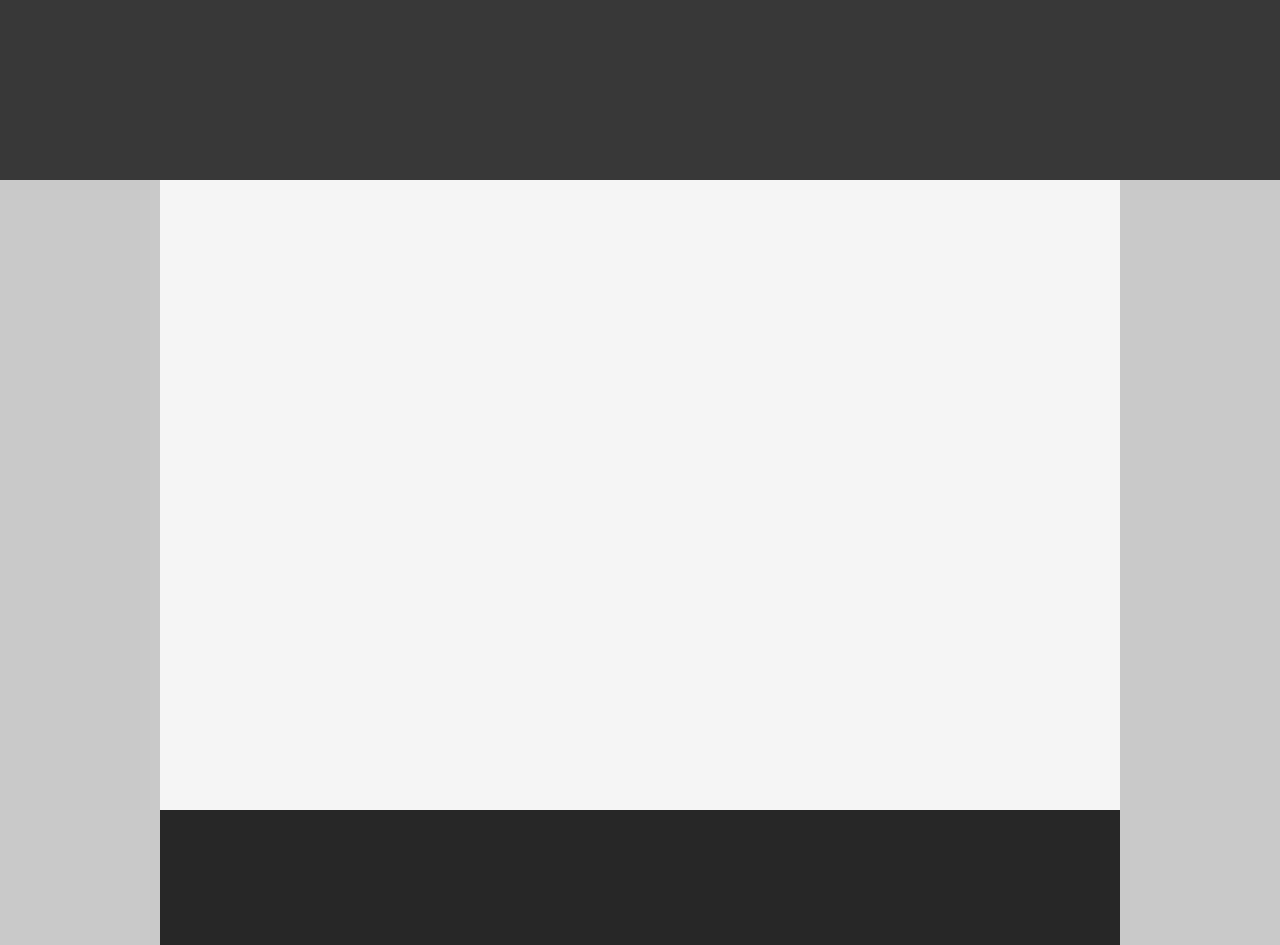
<file: first/index.html>
<!-- Put your HTML HERE, make sure to connect your index.css sheet -->
<!DOCTYPE html>
<html lang="en">
    <head>
       <link rel="stylesheet" href="index.css"/>
       <meta name="author" content="Kaley Forster">
       <title>Solution One</title>
    </head>

    <body>
        <div class="header"></div>
        <div class="content"></div>
        <div class="footer"></div>
    </body>
</html>
</file>
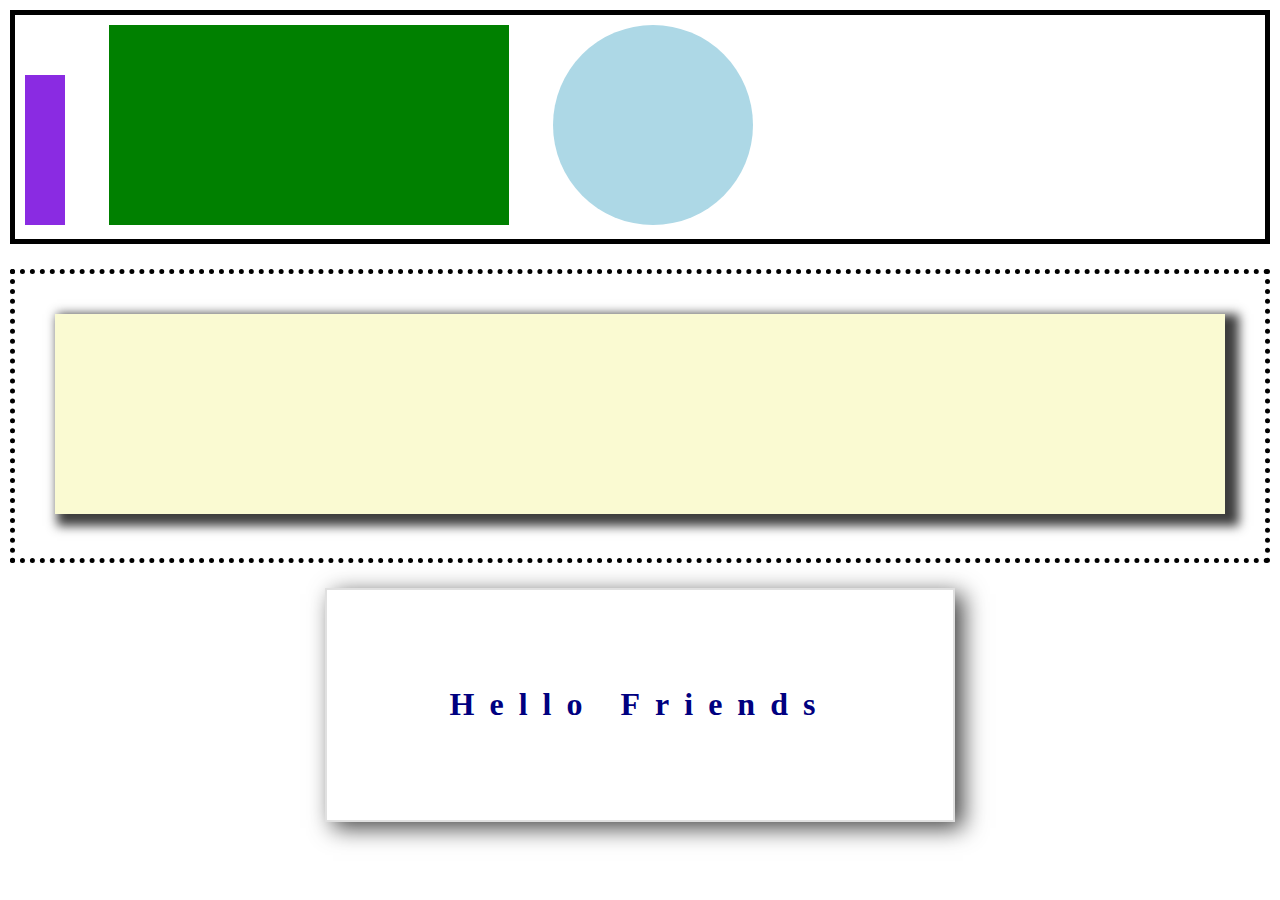
<file: second/index.html>
<!-- Put your HTML HERE, make sure to connect your index.css sheet -->
<!DOCTYPE html>
<html lang='en'>
    <head>
        <title>Solution 2</title>
        <link rel='stylesheet' href='index.css'/>
    </head>
    
    <body>
        <div class='one'>
            <div class='square1'></div>
            <div class='square2'></div>
            <div class='circle'></div>
        </div>
        <div class='two'>
            <div class="square3"></div>
        </div>
        <div class='three'>
            <h1>Hello Friends</h1>
        </div>
    </body>
</html>
</file>
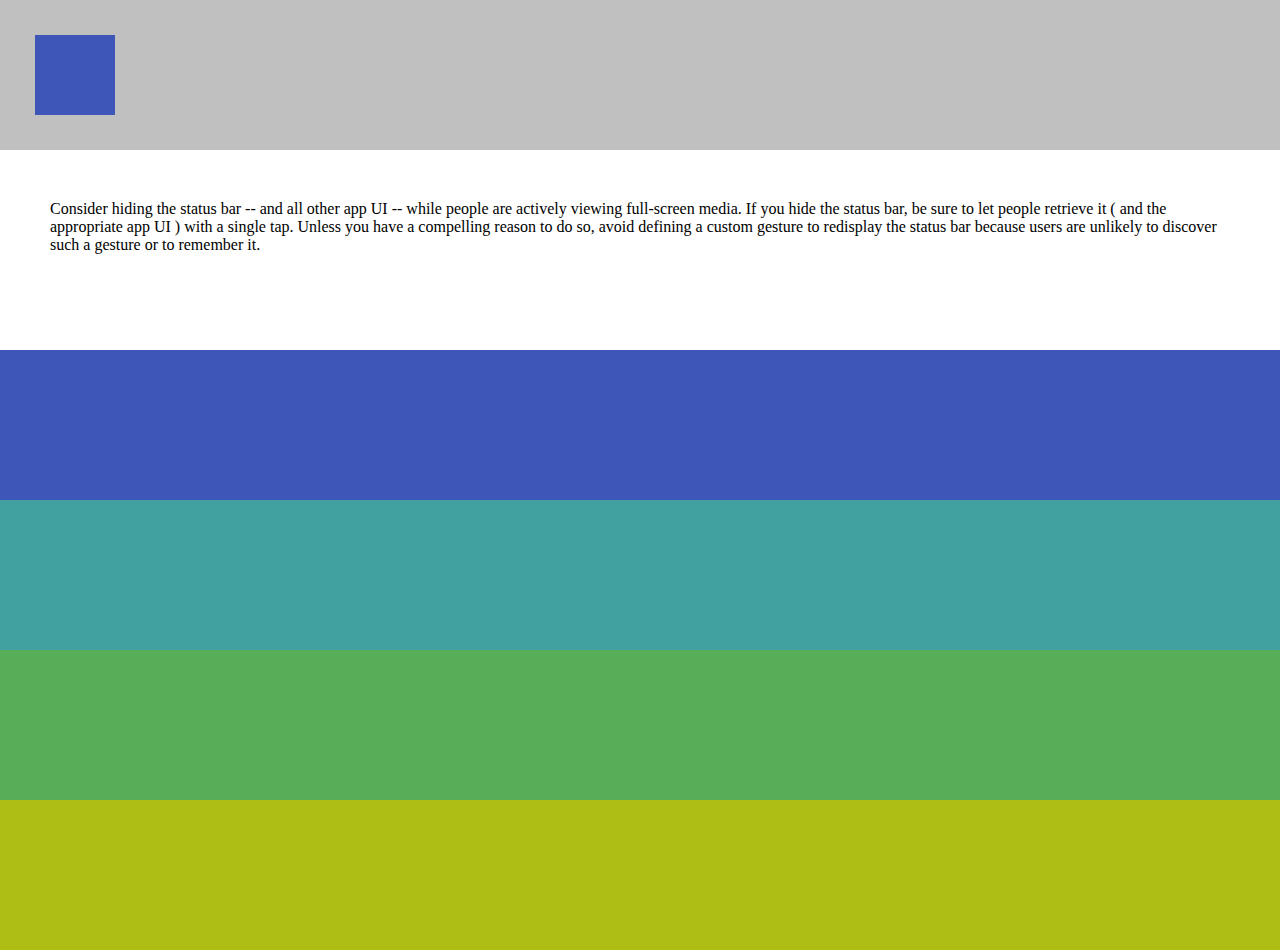
<file: third/index.html>
<!-- Put your HTML HERE, make sure to connect your index.css sheet -->
<!DOCTYPE html>
<html lang='en'>
    <head>
        <title>Solution Three</title>
        <link rel='stylesheet' href='index.css'/>
    </head>

    <body>
        <div class='row row-1'>
            <div class='square'></div>
        </div>
        <div class='row-big row-2'>
            <span class='row-2-span'>
                Consider hiding the status bar -- and all other app UI -- while people are actively viewing full-screen media. If you hide the status bar, be sure to let people retrieve it ( and the appropriate app UI ) with a single tap. Unless you have a compelling reason to do so, avoid defining a custom gesture to redisplay the status bar because users are unlikely to discover such a gesture or to remember it.
            </span>
        </div>
        <div class='row row-3'></div>
        <div class='row row-4'></div>
        <div class='row row-5'></div>
        <div class='row row-6'></div>
    </body>
</html>
</file>
<file: first/index.css>
body{
    margin: 0;
    background-color: rgb(201, 201, 201);
    width: 100%;
    height: 100vh;
}

.header{
    background-color: rgb(56, 56, 56);
    width:100%;
    height: 20vh;
}

.content{
    margin: 0 auto;
    background-color: rgb(245, 245, 245);
    width: 75%;
    height: 70vh;
}

.footer{
    margin: 0 auto;
    background-color: rgb(39, 39, 39);
    width: 75%;
    height: 15vh;
    align-content: center;
}
</file>
<file: second/index.css>
body{
    background-color: white;
    margin: 0;
    padding: 10px;
}

.one{
    border: 5px solid black;
    width: 100%;
    background-position: center;
    padding: 10px;
    box-sizing:border-box;
}

.square1{
    background-color: blueviolet;
    width: 40px;
    height: 150px;
    display: inline-block;
}

.square2{
    background-color: green;
    width: 400px;
    height: 200px;
    display: inline-block;
    margin: 0 40px;
}

.circle{
    background-color: lightblue;
    width: 200px;
    height: 200px;
    border-radius: 50%;
    display:inline-block;
    margin: 0 400;
}

.two{
    border: 5px dotted black;
    width: 100%;
    background-position: center;
    padding: 40px;
    box-sizing:border-box;
    margin-top: 25px;
}

.square3{
    background-color: lightgoldenrodyellow;
    width: 100%;
    height: 200px;
    display:inline-block;
    background-position: center;
    box-shadow: 8px 6px 10px 6px rgba(0,0,0,0.76);
}

.three{
    width: 50%;
    border: 2px solid rgb(224, 224, 224);
    background-color: rgb(255, 255, 255);
    padding: 75px;
    box-sizing: border-box;
    margin-top: 25px;
    margin:25px auto;
    box-shadow: 8px 6px 22px 0px rgba(0,0,0,0.74);
}

.three h1{
    width:100%;
    color: navy;
    text-align: center;
    letter-spacing: 15px;
}
</file>
<file: third/index.css>
body, html{
    margin: 0;
    padding: 0;
}

.row{
    height:150px;
    width:100%;
}

.row-big{
    width:100%;
    height:200px;
}

.row-1{
    background-color: rgb(192, 192, 192);
    box-sizing: border-box;
    padding:35px;
}

.square{
    background-color: rgb(63, 86, 185);
    width:80px;
    height:80px;
    display: inline-block;
}

.row-2{
    background-color: white;
    box-sizing: border-box;
    padding: 50px;
}

.row-3{
    background-color: rgb(63, 86, 185);
}
.row-4{
    background-color: rgb(65, 160, 160);
}
.row-5{
    background-color: rgb(88, 173, 88);
}
.row-6{
    background-color: rgb(174, 190, 21);
}
</file>
